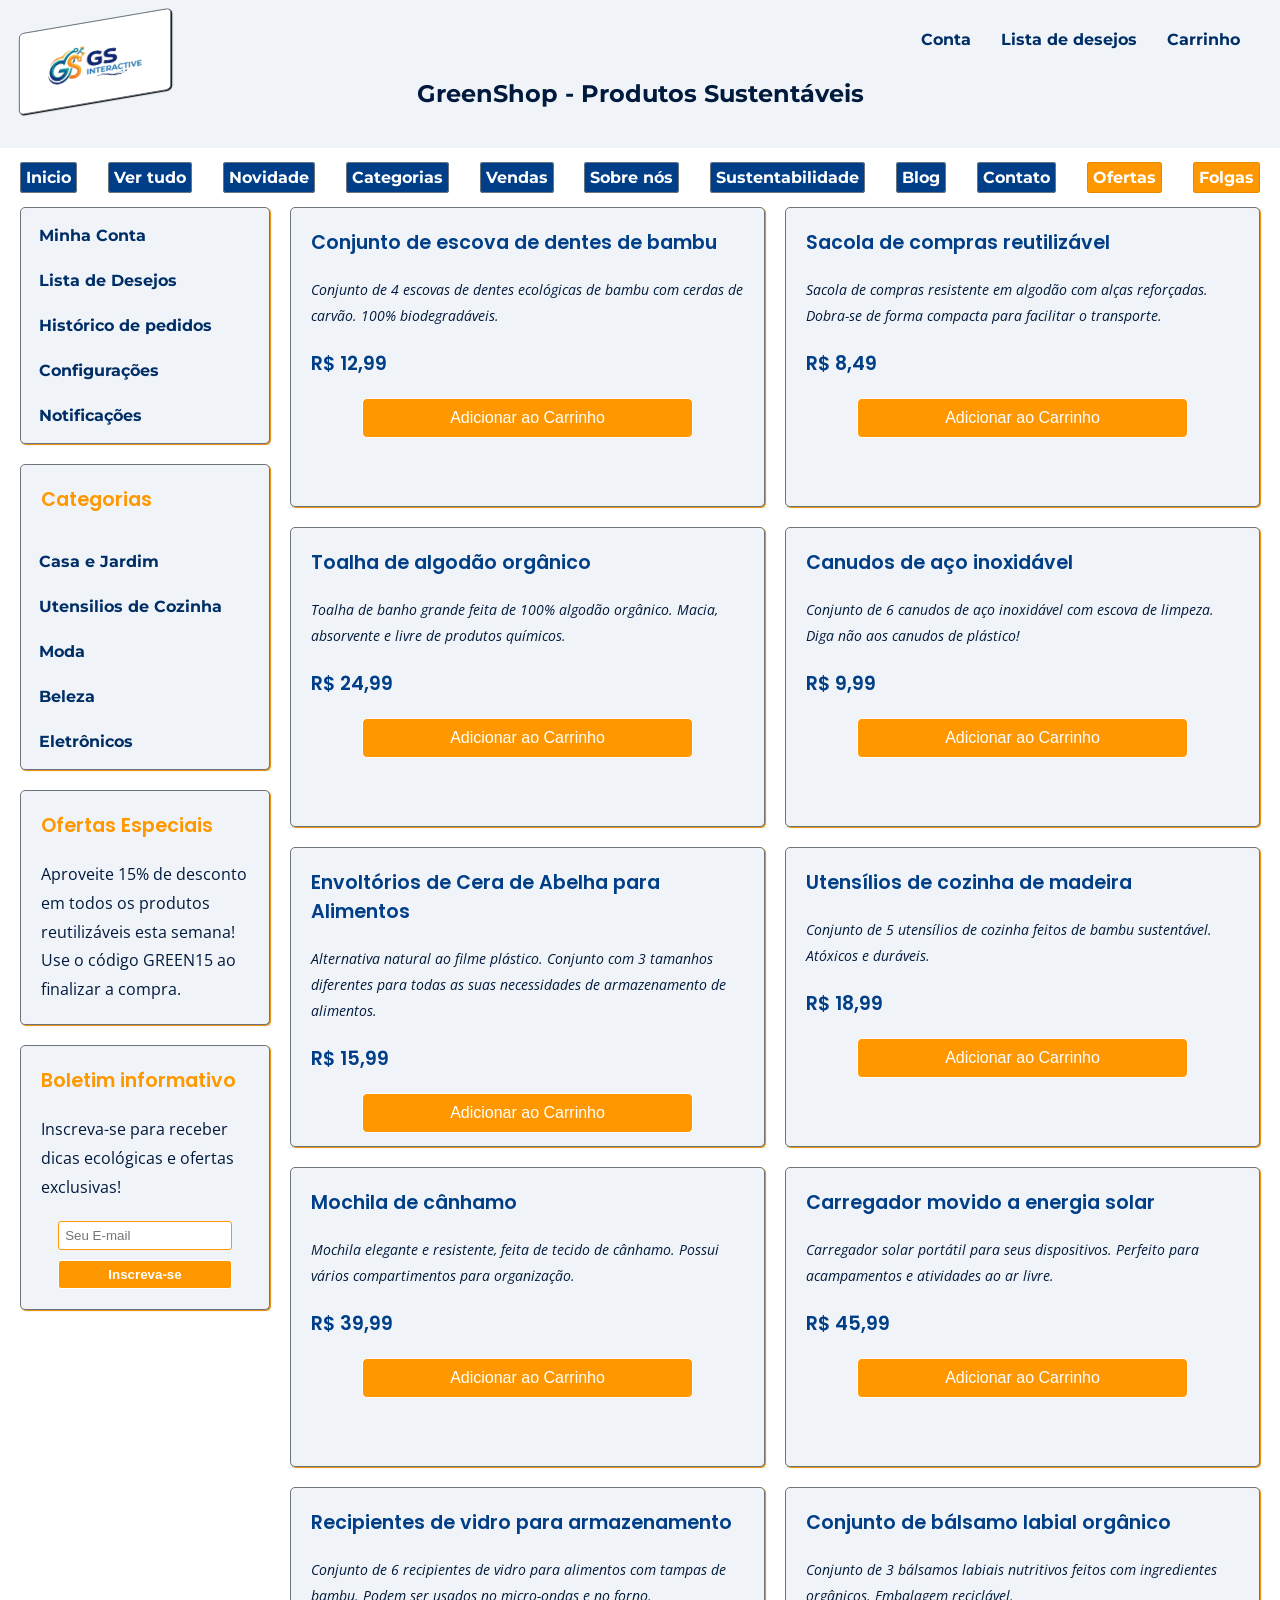
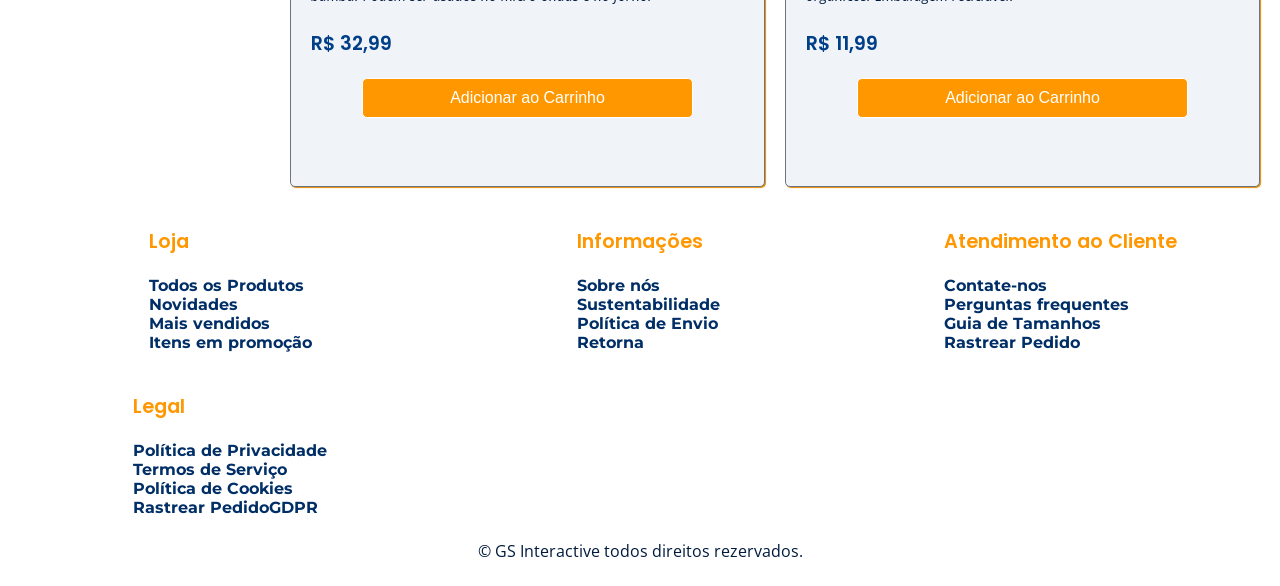
<file: site responsivo/index.html>
<!DOCTYPE html>
<html lang="pt-BR">
<head>
   <meta charset="UTF-8">
   <meta name="viewport" content="width=device-width, initial-scale=1.0">
   <link rel="preconnect" href="https://fonts.googleapis.com">
  <link rel="preconnect" href="https://fonts.gstatic.com" crossorigin>
  <link href="https://fonts.googleapis.com/css2?family=Montserrat:wght@400;600;700&family=Open+Sans:wght@400;600&family=Poppins:wght@400;500;600&display=swap" rel="stylesheet">
   <link rel="stylesheet" href="css/style.css">
   <title>Site | Responsivo</title>
   
</head>
<body>
   <header> <!--Cabeçalho-->
      <nav id="nav-header">
         <ul>
            <li><a href="#">Conta</a></li>
            <li><a href="#">Lista de desejos</a></li>
            <li><a href="#">Carrinho</a></li>
         </ul>
      </nav>
      <figure id="logo">
         <img src="img/logo-removebg-preview.png" alt="logo">
      </figure>
      <h1>GreenShop - Produtos Sustentáveis</h1>
   </header> <!--fim Cabeçalho-->
   <nav id="menu"> <!-- menu -->
      <ul>
         <li><a href="#">Inicio</a></li>
         <li><a href="#">Ver tudo</a></li>
         <li><a href="#">Novidade</a></li>
         <li><a href="#">Categorias</a></li>
         <li><a href="#">Vendas</a></li>
         <li><a href="#">Sobre nós</a></li>
         <li><a href="#">Sustentabilidade</a></li>
         <li><a href="#">Blog</a></li>
         <li><a href="#">Contato</a></li>
         <li><a href="#" class="destaque">Ofertas</a></li>
         <li><a href="#" class="destaque">Folgas</a></li>
      </ul>
   </nav> <!--fim do menu-->
   <main id="container"> <!-- container-->
      <section id="container-left"> <!--Container left-->
         <article class="box-left"> <!--box left -->
            <ul>
               <li><a href="#">Minha Conta</a></li>
               <li><a href="#">Lista de Desejos</a></li>
               <li><a href="#">Histórico de pedidos</a></li>
               <li><a href="#">Configurações</a></li>
               <li><a href="#">Notificações</a></li>
            </ul>
         </article> <!--fim do box left-->

         <article class="box-left"> <!--box left -->
           <h3>Categorias</h3>
           <ul>
            <li><a href="#">Casa e Jardim</a></li>
            <li><a href="#">Utensilios de Cozinha</a></li>
            <li><a href="#">Moda</a></li>
            <li><a href="#">Beleza</a></li>
            <li><a href="#">Eletrônicos</a></li>
           </ul>
         </article> <!--fim do box left-->

         <article class="box-left"> <!--box left -->
          <h3>Ofertas Especiais</h3> 
          <p>Aproveite 15% de desconto em todos os produtos reutilizáveis ​​esta semana! Use o código GREEN15 ao finalizar a compra.</p> 
         </article> <!--fim do box left-->

         <article class="box-left"> <!--box left -->
          <h3>Boletim informativo</h3> 
          <p>Inscreva-se para receber dicas ecológicas e ofertas exclusivas!</p> 
          <div class="email">
             <input type="email" id="email" placeholder="Seu E-mail"> 
             <button type="button" id="email">Inscreva-se</button>
          </div>

         </article> <!--fim do box left-->

      </section> <!--fim do container left-->

      <section id="container-principal"> <!--container-principal-->

         <article class="box-principal"> <!--box principal-->
            <h3>Conjunto de escova de dentes de bambu</h3>
            <p>Conjunto de 4 escovas de dentes ecológicas de bambu com cerdas de carvão. 100% biodegradáveis.</p>
            <h2>R$ 12,99</h2>
            <div class="carrinho"><button type="button">Adicionar ao Carrinho</button></div>
         </article><!--fim do box principal-->

         <article class="box-principal"> <!--box principal-->
            <h3>Sacola de compras reutilizável</h3>
            <p>Sacola de compras resistente em algodão com alças reforçadas. Dobra-se de forma compacta para facilitar o transporte.</p>
            <h2>R$ 8,49</h2>
            <div class="carrinho"><button type="button">Adicionar ao Carrinho</button></div>
         </article><!--fim do box principal-->

         <article class="box-principal"> <!--box principal-->
            <h3>Toalha de algodão orgânico</h3>
            <p>Toalha de banho grande feita de 100% algodão orgânico. Macia, absorvente e livre de produtos químicos.</p>
            <h2>R$ 24,99</h2>
            <div class="carrinho"><button type="button">Adicionar ao Carrinho</button></div>
         </article><!--fim do box principal-->

         <article class="box-principal"> <!--box principal-->
            <h3>Canudos de aço inoxidável</h3>
            <p>Conjunto de 6 canudos de aço inoxidável com escova de limpeza. Diga não aos canudos de plástico!</p>
            <h2>R$ 9,99</h2>
            <div class="carrinho"><button type="button">Adicionar ao Carrinho</button></div>
         </article><!--fim do box principal-->

         <article class="box-principal"> <!--box principal-->
            <h3>Envoltórios de Cera de Abelha para Alimentos</h3>
            <p>Alternativa natural ao filme plástico. Conjunto com 3 tamanhos diferentes para todas as suas necessidades de armazenamento de alimentos.</p>
            <h2>R$ 15,99</h2>
            <div class="carrinho"><button type="button">Adicionar ao Carrinho</button></div>
         </article><!--fim do box principal-->

         <article class="box-principal"> <!--box principal-->
            <h3>Utensílios de cozinha de madeira</h3>
            <p>Conjunto de 5 utensílios de cozinha feitos de bambu sustentável. Atóxicos e duráveis.</p>
            <h2>R$ 18,99</h2>
            <div class="carrinho"><button type="button">Adicionar ao Carrinho</button></div>
         </article><!--fim do box principal-->

         <article class="box-principal"> <!--box principal-->
            <h3>Mochila de cânhamo</h3>
            <p>Mochila elegante e resistente, feita de tecido de cânhamo. Possui vários compartimentos para organização.</p>
            <h2>R$ 39,99</h2>
            <div class="carrinho"><button type="button">Adicionar ao Carrinho</button></div>
         </article><!--fim do box principal-->

         <article class="box-principal"> <!--box principal-->
            <h3>Carregador movido a energia solar</h3>
            <p>Carregador solar portátil para seus dispositivos. Perfeito para acampamentos e atividades ao ar livre.</p>
            <h2>R$ 45,99</h2>
            <div class="carrinho"><button type="button">Adicionar ao Carrinho</button></div>
         </article><!--fim do box principal-->

         <article class="box-principal"> <!--box principal-->
            <h3>Recipientes de vidro para armazenamento</h3>
            <p>Conjunto de 6 recipientes de vidro para alimentos com tampas de bambu. Podem ser usados ​​no micro-ondas e no forno.</p>
            <h2>R$ 32,99</h2>
            <div class="carrinho"><button type="button">Adicionar ao Carrinho</button></div>
         </article><!--fim do box principal-->

         <article class="box-principal"> <!--box principal-->
            <h3>Conjunto de bálsamo labial orgânico</h3>
            <p>Conjunto de 3 bálsamos labiais nutritivos feitos com ingredientes orgânicos. Embalagem reciclável.</p>
            <h2>R$ 11,99</h2>
            <div class="carrinho"><button type="button">Adicionar ao Carrinho</button></div>
         </article><!--fim do box principal-->

         

      </section> <!--fim do container-principal-->
   </main> <!--fim do container-->
   <nav id="nav-footer"> <!--menu footer-->

      <section class="lista"> <!--lista footer-->
         <h3>Loja</h3>
         <ul>
            <li><a href="#">Todos os Produtos</a></li>
            <li><a href="#">Novidades</a></li>
            <li><a href="#">Mais vendidos</a></li>
            <li><a href="#">Itens em promoção</a></li>
         </ul>
      </section> <!--Fim da lista footer-->

      <section class="lista"> <!--lista footer-->
         <h3>Informações</h3>
         <ul>
            <li><a href="#">Sobre nós</a></li>
            <li><a href="#">Sustentabilidade</a></li>
            <li><a href="#">Política de Envio</a></li>
            <li><a href="#">Retorna</a></li>
         </ul>
      </section> <!--Fim da lista footer-->

      <section class="lista"> <!--lista footer-->
         <h3>Atendimento ao Cliente</h3>
         <ul>
            <li><a href="#">Contate-nos</a></li>
            <li><a href="#">Perguntas frequentes</a></li>
            <li><a href="#">Guia de Tamanhos</a></li>
            <li><a href="#">Rastrear Pedido</a></li>
         </ul>
      </section> <!--Fim da lista footer-->

      <section class="lista"> <!--lista footer-->
         <h3>Legal</h3>
         <ul>
            <li><a href="#">Política de Privacidade</a></li>
            <li><a href="#">Termos de Serviço</a></li>
            <li><a href="#">Política de Cookies</a></li>
            <li><a href="#">Rastrear PedidoGDPR</a></li>
         </ul>
      </section> <!--Fim da lista footer-->

   </nav> <!--fim do menu footer-->
   <footer> <!--Rodapé-->
      <p>&copy; GS Interactive todos direitos rezervados.</p>
   </footer>
   
</body>
</html>
</file>
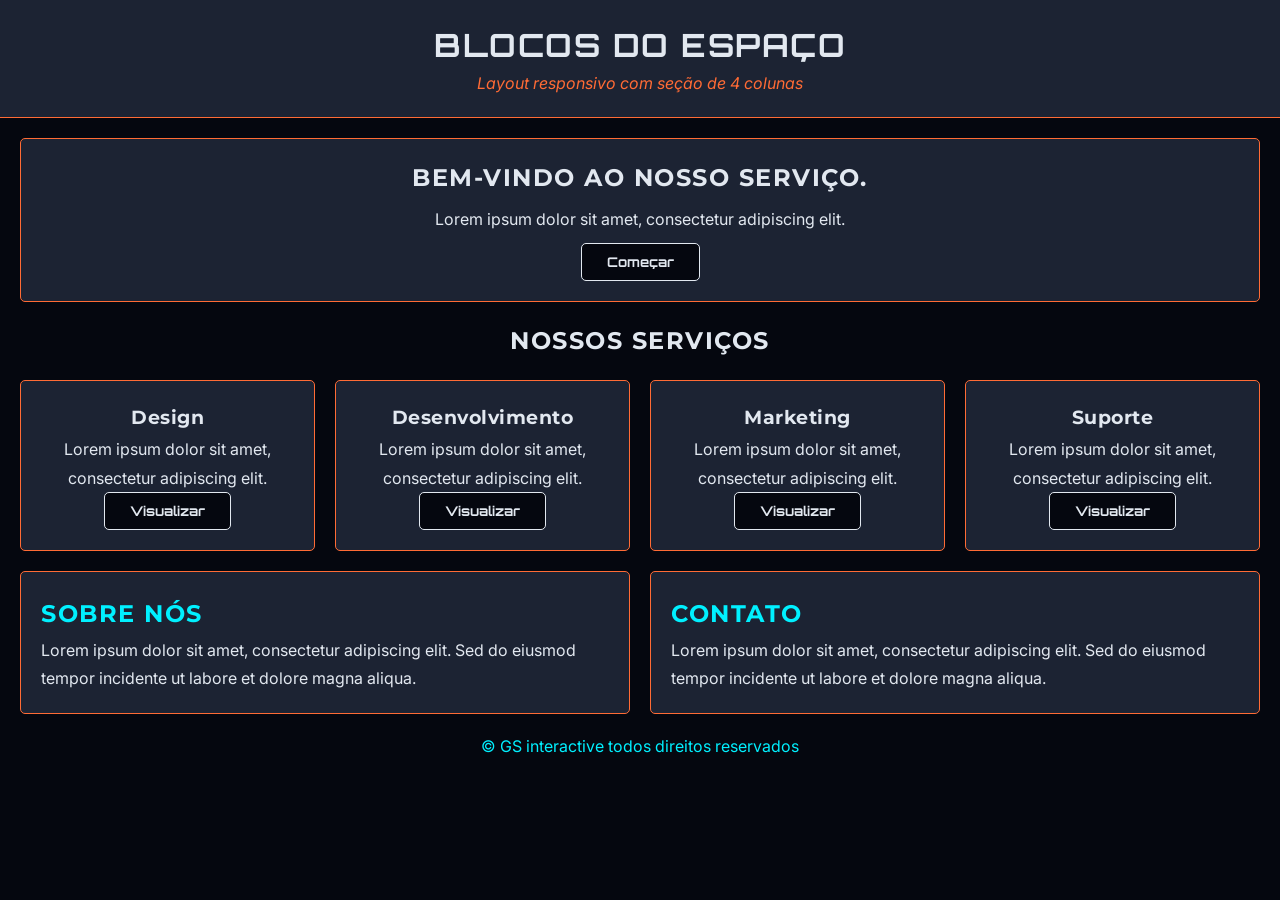
<file: site resposivo - 2/index.html>
<!DOCTYPE html>
<html lang="pt-BR">
<head>
   <meta charset="UTF-8">
   <meta name="viewport" content="width=device-width, initial-scale=1.0">
   <link rel="preconnect" href="https://fonts.googleapis.com">
   <link rel="preconnect" href="https://fonts.gstatic.com" crossorigin>
   <link href="https://fonts.googleapis.com/css2?family=Inter:wght@300;400;600&family=Montserrat:wght@500;700&family=Orbitron:wght@600;800;900&display=swap" rel="stylesheet">
   <link rel="stylesheet" href="css/style.css">
   <title>Responsividade</title>
</head>
<body>
   <header>
      <h1>Blocos do espaço</h1> 
      <p>Layout responsivo com seção de 4 colunas</p>     
   </header>
   <main id="container-principal">
      <section id="box-p">
         <h2>Bem-vindo ao nosso serviço.</h2>
         <p>Lorem ipsum dolor sit amet, consectetur adipiscing elit.</p>
         <button>Começar</button>
      </section>
      <h2>Nossos Serviços</h2>
      <section id="container-grid"> 
         <div class="box-grid"><!--Box-grid-->
            <h3>Design</h3>
            <p>Lorem ipsum dolor sit amet, consectetur adipiscing elit.</p>
            <button>Visualizar</button><!--fim do box-grid-->
         </div>

         <div class="box-grid"><!--Box-grid-->
            <h3>Desenvolvimento</h3>
            <p>Lorem ipsum dolor sit amet, consectetur adipiscing elit.</p>
            <button>Visualizar</button><!--fim do box-grid-->
         </div>

          <div class="box-grid"><!--Box-grid-->
            <h3>Marketing</h3>
            <p>Lorem ipsum dolor sit amet, consectetur adipiscing elit.</p>
            <button>Visualizar</button><!--fim do box-grid-->
         </div>

         <div class="box-grid"><!--Box-grid-->
            <h3>Suporte</h3>
            <p>Lorem ipsum dolor sit amet, consectetur adipiscing elit.</p>
            <button>Visualizar</button><!--fim do box-grid-->
         </div>
      </section>
      <section id="grid-contato">
         <div class="box-contato">
            <h2>Sobre nós</h2>
            <p>Lorem ipsum dolor sit amet, consectetur adipiscing elit. Sed do eiusmod tempor incidente ut labore et dolore magna aliqua.</p>
         </div>
         <div class="box-contato">
            <h2>Contato</h2>
            <p>Lorem ipsum dolor sit amet, consectetur adipiscing elit. Sed do eiusmod tempor incidente ut labore et dolore magna aliqua.</p>
         </div>
      </section>
   </main>
   <footer>
      <p>&copy; GS interactive todos direitos reservados</p>
   </footer>
   
</body>
</html>
</file>
<file: site responsivo/css/style.css>
@charset "UTF-8";

:root {
  /* ===================================
     Paleta de Cores (GS Interactive)
     =================================== */
  /* Cores Principais */
  --primary-color: #003f88;        /* Azul Profundo GS: Menu, Títulos H1, Elementos Principais */
  --secondary-color: #00a9e0;      /* Azul Claro Interativo: Subtítulos H2, Links, Hovers */
  --accent-color: #ff9800;         /* Laranja GS: Botões de Ação (CTA), Destaques, Ícones */

  /* Cores Neutras e de Fundo */
  --bg-primary: #ffffff;           /* Fundo Geral do Site */
  --bg-secondary: #f0f4f8;         /* Fundo de Secções Alt, Cards e Blocos de Destaque */
  --text-color: #001a3d;           /* Azul Escuro de Texto: Parágrafos e Texto Geral */
  --border-color: #6c757d;         /* Cinza de Divisor: Fronteiras, Linhas e Bordas */

  /* Estados e Interações */
  --primary-hover: #002e66;
  --secondary-hover: #0088b8;
  --accent-hover: #e68900;

  /* ===================================
     Tipografia
     =================================== */
  --font-title: 'Montserrat', -apple-system, BlinkMacSystemFont, 'Segoe UI', Roboto, sans-serif;
  --font-subtitle: 'Poppins', -apple-system, BlinkMacSystemFont, 'Segoe UI', Roboto, sans-serif;
  --font-body: 'Open Sans', system-ui, -apple-system, sans-serif;
  --font-menu: 'Montserrat', -apple-system, BlinkMacSystemFont, 'Segoe UI', Roboto, sans-serif;

  /* Pesos de Fonte */
  --fw-regular: 400;
  --fw-medium: 500;
  --fw-semibold: 600;
  --fw-bold: 700;
}
*{
   margin: 0;
   padding: 0;
   box-sizing: border-box;
}
body{
   background-color: var(--bg-primary);
   color: var(--text-color);
   font-size: 1em;
   font-family: var(--font-body);

}
/*Configurações Gerais*/
h1{
   font-size: 2.2em;
   text-align: center;
   font-family: var(--font-title);
   color: var(--text-color);
   padding: 20px 0;
}
h2, h3{
   font-family: var(--font-subtitle);
   color: var(--primary-color);
   font-size: 1.2em;
   text-align: left;
   padding: 20px;
   font-weight: 600;
}
p{
   text-align: left;
   line-height: 1.8;
   padding: 0 20px;
}
ul, a{
   list-style: none;
   text-decoration: none;
   font-family: var(--font-menu);
   color: var(--primary-hover);
   font-weight: 700;
}
/*Cabeçalho*/
header{
   background-color: var(--bg-secondary);
   padding: 20px;
}
#nav-header ul{
   display: flex;
   gap: 10px;
   flex-flow:  row wrap;
   justify-content: center;
   align-items: center;
   align-content: center;
   margin: 10px;
  
  

}
#nav-header a{
   padding: 5px 10px;
   border-radius: 5px;
   transition: all 0.3s ease;
}
#nav-header a:hover{
   background-color: var(--accent-hover);
}
#logo{
   display: flex;
   justify-content: center;
   align-items: center;
   align-content: center;
}  
#logo img{
   width: 200px;
   background-color: #Fff;
   border: 1px solid var(--border-color);
   box-shadow: 1px 1px 1px black;
   border-radius: 5px;
   cursor: pointer;
   transform: skew(-10deg);
   transition: all 0.3s;
}
#logo img:hover{
   border: 1px solid var(--accent-hover)
}
/*menu*/
#menu ul{
   margin: 20px;
   display: flex;
   gap: 15px;
   flex-flow: row wrap;
   justify-content: space-between;
   align-items: center;
   align-content: center;
   
}
#menu a{
  
   flex: auto;
   background-color: var(--primary-color);
   color: var(--bg-primary);
   border: 1px solid var(--border-color);
   padding: 5px ;
   border-radius: 3px;
   transition: all 0.3s ease;

}
#menu a:hover{
   background-color: var(--primary-hover);
   color: var(--accent-hover);
}
#menu .destaque{
   background-color: var(--accent-color);
   border: 1px solid var(--accent-hover);

}
#menu .destaque:hover{
   background-color: var(--accent-hover);
   color: var(--primary-hover);
}
/*container*/
#container{
   margin: 20px;
   display: grid;
   gap: 20px;
   grid-template-columns: 1fr;
   grid-template-areas: 'left' 'principal';
   justify-content: center;
   align-items: center;
   align-content: center;
}
/*container left*/
#container-left{
   grid-area: left;
   display: flex;
   gap: 20px;
   flex-flow: column;

}
.box-left{
   border: 1px solid var(--border-color);
   background-color: var(--bg-secondary);
   box-shadow: 1px 1px 1px var(--accent-hover);
   border-radius: 5px;
}

.box-left li{
   margin: 10px;
   padding: 8px;
   border-radius: 3px;
   transition: all 0.3s ease;
}
.box-left li:hover{
   background-color: var(--accent-hover);
   margin-left: 5px;
}
.box-left h3{
   color: var(--accent-color);
}
.box-left p{
   margin-bottom: 20px;
}
.box-left .email{
   display: flex;
   gap: 10px;
   flex-flow: column;
   justify-content: center;
   align-items: center;
   align-content: center;
   margin-bottom: 20px;
}
.email input{
   width: 70%;
   padding: 6px;
   border: 1px solid var(--accent-color);
   border-radius: 3px;
}
.email button{
    width: 70%;
   padding: 6px;
   border: 1px solid var(--bg-primary);
   background-color: var(--accent-color);
   color: var(--bg-primary);
   border-radius: 3px;
   font-weight: bold;
   cursor: pointer;
   transition: all 0.3s;
}
.email button:hover{
   background-color: var(--accent-hover);
}
#container-principal{
   grid-area: principal;
   display: grid;
   gap: 20px;
   grid-template-columns: 1fr;
   justify-content: center;
   align-content: center;
   justify-items: center;
   align-items: center;
}
.box-principal{
   border: 1px solid var(--border-color);
   background-color: var(--bg-secondary);
   box-shadow: 1px 1px 1px var(--accent-hover);
   border-radius: 5px;
}
.box-principal p{
   font-style: italic;
   font-size: 0.90em;
}
.carrinho{
   display: flex;
   justify-content: center;
   margin-bottom: 20px;
}
.carrinho button{
   width: 70%;
   background-color: var(--accent-color);
   border: 1px solid var(--bg-primary);
   border-radius: 5px;
   padding: 10px;
   font-size: 1em;
   font-weight: bolf;
   color: var(--bg-primary);
   cursor: pointer;
   transition: all 0.3s ease;
}
.carrinho button:hover{
   background-color: var(--accent-hover);
}
/*navegação do footer*/
#nav-footer{
   margin: 0 20px;
   display: grid;
   grid-template-columns: repeat(2, 1fr);
   gap: 20px;
   justify-content: center;
   align-items: center;
   justify-items: center;
   align-content: center;

}
.lista h3{
   color: var(--accent-color);
}
.lista ul{
   padding-left: 20px;
}
.lista a{
   transition: all 0.3s;
}
.lista a:hover{
   text-decoration: underline;
}
footer p{
   padding: 20px;
   text-align: center;
}
/*Responsividade*/

@media screen and (min-width:768px)  {
   #nav-header ul{
   justify-content: flex-end;
   
   }
   #logo{
      position: absolute;
      top: 20px;
      left: 20px;
   }  
   #logo img{
      width: 150px;
      transform: skew(-10deg) rotate(-10deg);
   }
   header h1{
      font-size: 1.5em;
   }
   #container{
   grid-template-columns: 250px 1fr;
   grid-template-areas: 'left principal';
   justify-content: flex-start;
   align-items: flex-start;
   
   }
   #container-principal{
      grid-template-columns: repeat(2,1fr);
   }
   .box-principal{
      max-width: 100%;
      width: 100%;
      height: 300px;
   }
  
   #nav-footer{
  
   grid-template-columns: repeat(3, 1fr);
   gap: 20px;
   justify-content: center;
   align-items: center;
   justify-items: center;
   align-content: center;

   }
 
}
</file>
<file: site resposivo - 2/css/style.css>
@charset "UTF-8";

:root {
  /* =========================================
     Paleta de Cores: Sistema Solar
     ========================================= */
  --bg-primary: #05070F;   /* Noite de Observatório */
  --surface: #1C2333;      /* Mar de Titã */
  --text-main: #E2E8F0;    /* Luz de Lua */
  --accent-warm: #FF6B35;  /* Laranja Supernova */
  --accent-cool: #00F0FF;  /* Ciano Orbital */

  /* =========================================
     Tipografia
     ========================================= */
  --font-title: 'Orbitron', sans-serif;
  --font-subtitle: 'Montserrat', sans-serif;
  --font-body: 'Inter', sans-serif;
}

/* Base Geral da Página */
body {
  background-color: var(--bg-primary);
  color: var(--text-main);
  font-family: var(--font-body);
  font-weight: 400;
  line-height: 1.6;
  margin: 0;
  padding: 0;
}

/* Títulos principais (H1, H2) */
h1, h2 {
  font-family: var(--font-title);
  letter-spacing: 1.5px;
  text-transform: uppercase;
}

/* Subtítulos e Seções (H3, H4, Leads) */
h3, h4, .subtitle {
  font-family: var(--font-subtitle);
  font-weight: 700;
  letter-spacing: 0.5px;
}

/* Parágrafos e Corpo do Texto */
p, span, li {
  font-family: var(--font-body);
}
*{
   margin: 0;
   padding: 0;
   box-sizing: border-box;
}
body{
   font-family: var(--font-body);
   color: var(--text-main);
   background-color: var(--bg-primary);
   font-size: 1em;
}
header{
   background-color: var(--surface);
   padding: 20px 30px;
   text-align: center;
   margin-bottom: 20px;
   border-bottom: 1px solid var(--accent-warm);
}
header h1{
   font-family: var(--font-title);
   
}
header p{
   font-style: italic;
   color: var(--accent-warm);
}
#container-principal{
   margin: 0 20px;
}
#container-principal h2{
   text-align: center;
   font-family: var(--font-subtitle);
}
#box-p{
   border: 1px solid var(--accent-warm);
   background-color: var(--surface);
   padding: 20px;
   border-radius: 5px;
   text-align: center;
   margin-bottom: 20px;
}
#box-p p{
   text-align: center;
   padding: 10px;
}
button{
  
   border: 1px solid var(--text-main);
   background-color: #05070F;
   color: var(--text-main);
   padding: 10px 25px;
   border-radius: 5px;
   font-weight: bold;
   font-family: var(--font-title);
   transition: all 0.3s ease;
}
button:hover{
   color: var(--accent-cool);
   border: 1px solid var(--accent-cool);
   background-color: var(--text-main);
}
button:active{
   color: var(--text-main);
   border: 1px solid var(--text-main);
   background-color: var(--accent-cool);
}
#container-grid{
  margin: 20px 0;
   display: grid;
   gap: 20px;
   grid-template-columns: 1fr;
   justify-content: center;
   align-items: center;
   align-content: center;
   justify-content: center;
}
.box-grid{
   border: 1px solid var(--accent-warm);
   background-color: var(--surface);
   border-radius: 5px;
   padding: 20px;
   text-align: center;
   line-height: 1.8;
   transition: all 0.3s ease;
}
.box-grid:hover{
   transform: translateY(10px);
}

#grid-contato{
   display: grid;
   gap: 20px;
   grid-template-columns: 1fr;
   justify-content: center;
   align-items: center;
}
.box-contato{
    border: 1px solid var(--accent-warm);
   background-color: var(--surface);
   border-radius: 5px;
   padding: 20px;
   text-align: left;
   line-height: 1.8;
}
#container-principal > #grid-contato > .box-contato > h2{
   text-align: left;
   color: var(--accent-cool);
}
footer{
   text-align: center;
   color: #00F0FF;
   margin: 20px;
}
@media screen and (min-width: 500px) {
   #container-grid{
   grid-template-columns: repeat(2, 1fr);
   
   }
}
@media screen and (min-width: 768px) {
   #container-grid{
   grid-template-columns: repeat(3, 1fr);
   
   }
   #grid-contato{
   grid-template-columns: repeat(2, 1fr);
   
   }
}
@media screen and (min-width: 992px) {
   #container-grid{
   grid-template-columns: repeat(4, 1fr);
   
   }
}
</file>
